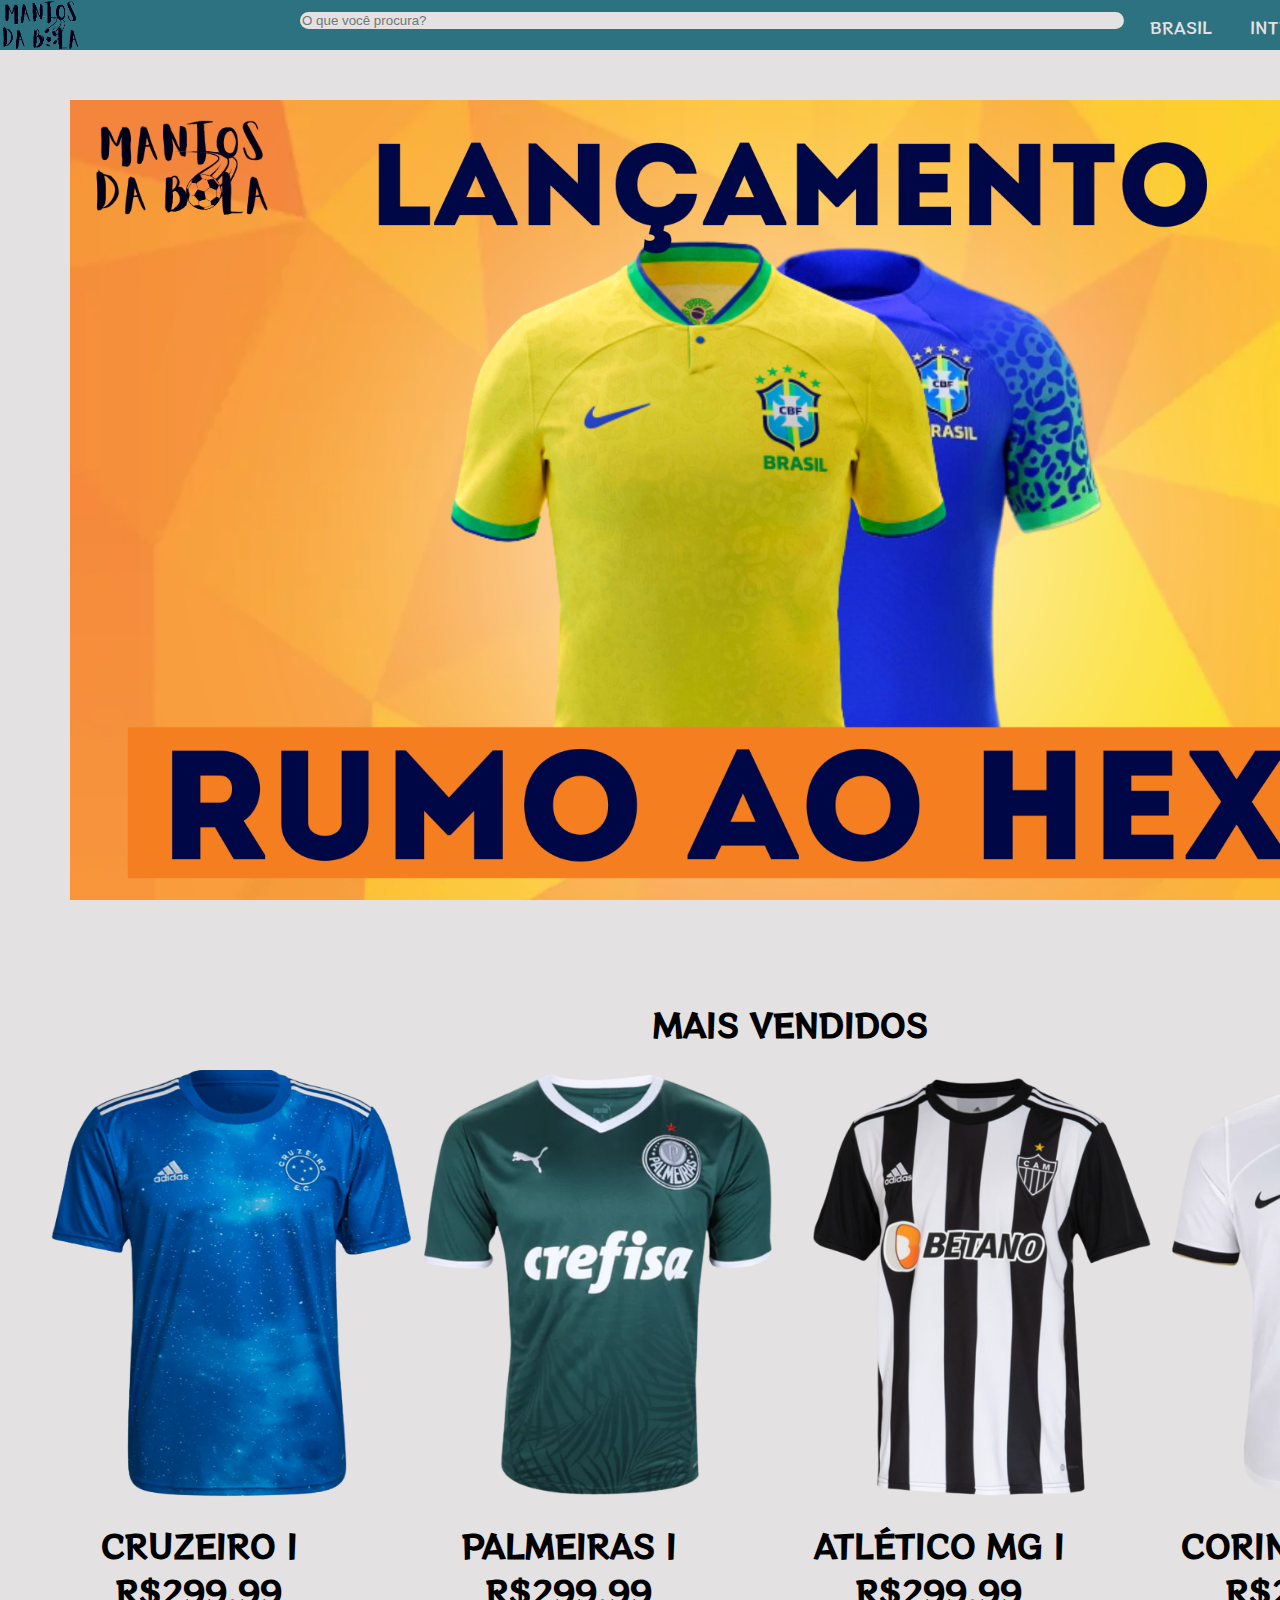
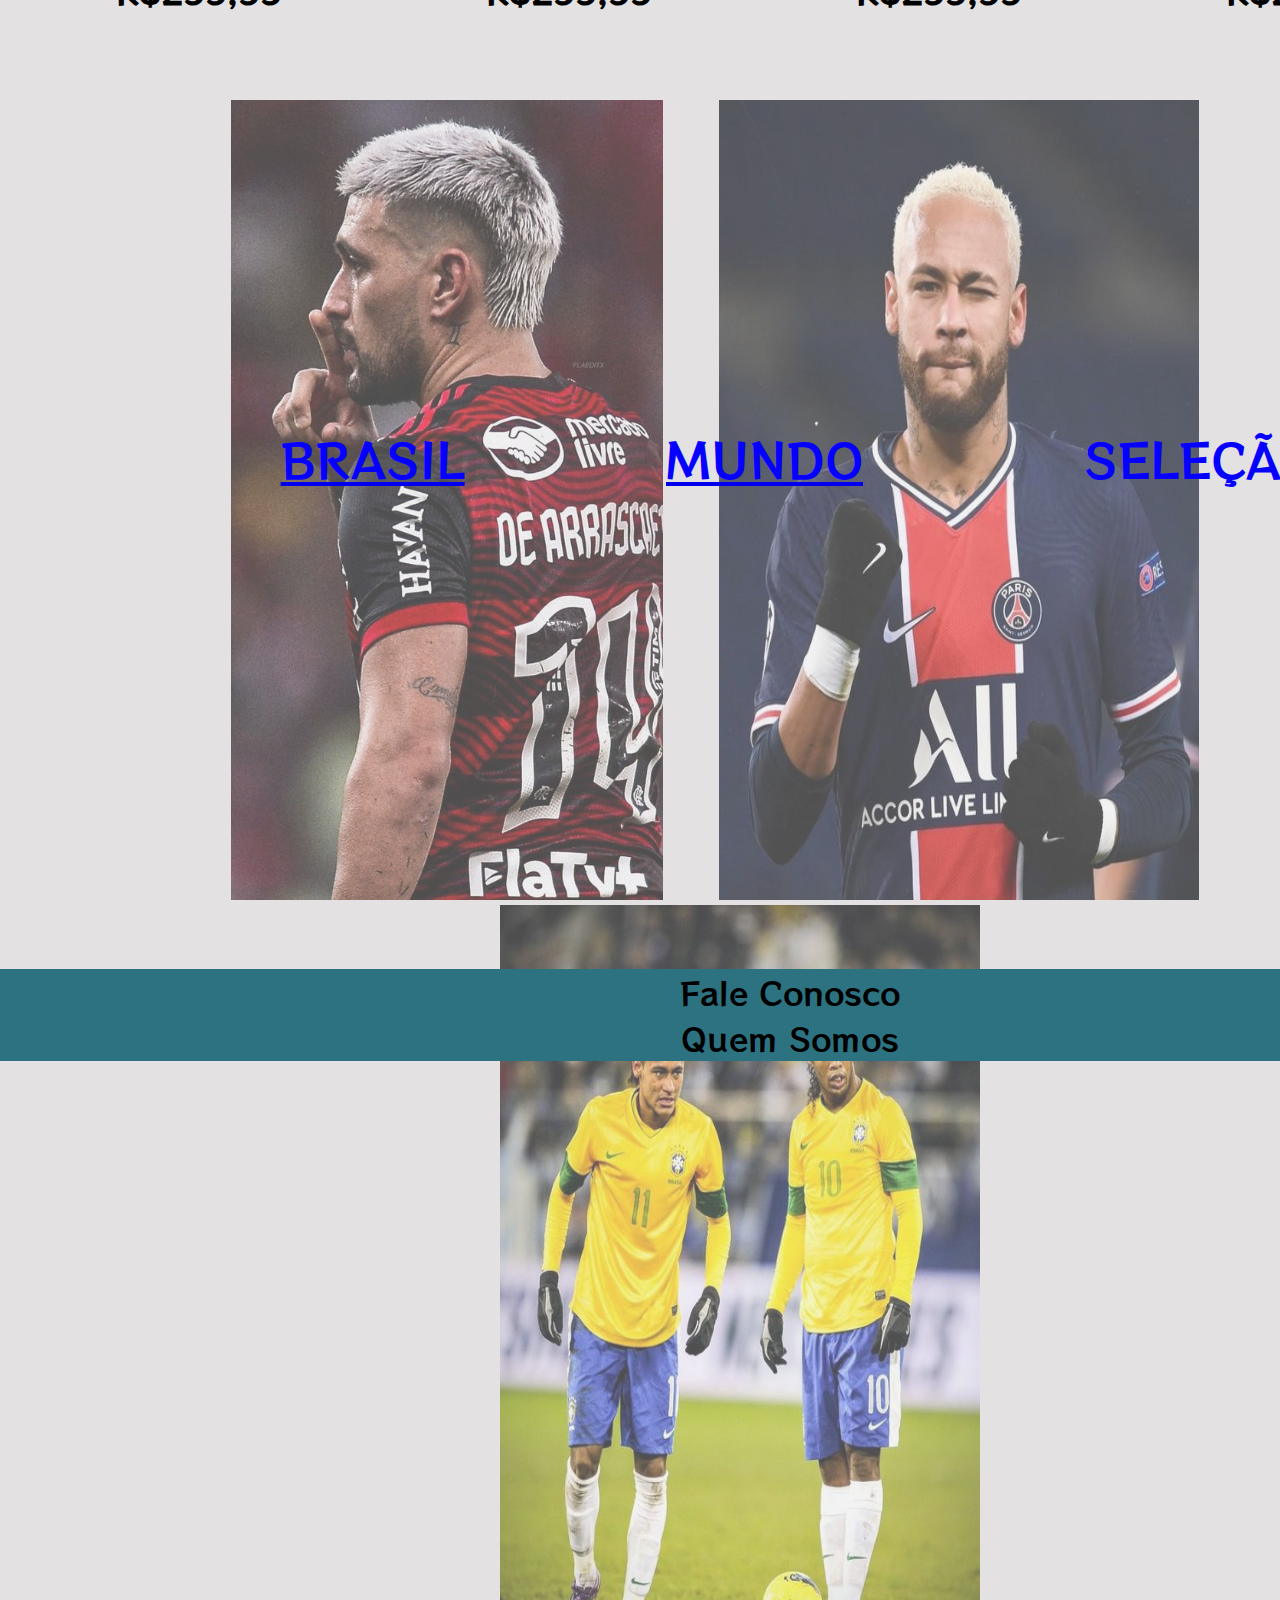
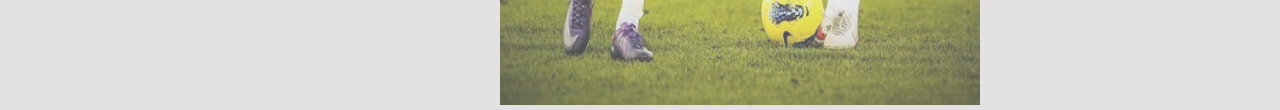
<file: index.html>
<!DOCTYPE html>
<html lang="en">
<head>
    <meta charset="UTF-8">
    <meta name="viewport" content="width=device-width, initial-scale=1.0">
    <meta http-equiv="X-UA-Compatible" content="ie=edge">
    <title>Mantos da Bola</title>
    <link rel="stylesheet" href="estilo.css">
    <link rel="preconnect" href="https://fonts.googleapis.com">
    <link rel="preconnect" href="https://fonts.gstatic.com" crossorigin>
    <link href="https://fonts.googleapis.com/css2?family=RocknRoll+One&display=swap" rel="stylesheet">
</head>
<body>
    <div id="cabecalho">
        <a href="index.html"><img src="images/logo.png" width="80" height="50" id="logo"></a>
        <input id="pesquisa" placeholder="O que você procura?">
        <img src="images/iconcart.png" width="50" height="30" id="cart">
        <img src="images/iconusuario.png" width="50" height="30" id="user">
            <a href="prod_br.html" class="categ" id="br">BRASIL</a>
            <a class="categ" id="int" href="prod_int.html">INTERNACIONAL</a>
            <a class="categ" id="sel">SELEÇÃO</a>
    </div>
    <div id="banner">
        <img src="images/BannerPrincipal.png" width="1441" height="800" id="bannerimg">
    </div>
    <div id="maisvendidos">
        <h1>MAIS VENDIDOS</h1>
    </div>
    <div id="cmv">
        <img src="images/cruzeiro.png" width="370" height="431">
        <img src="images/palmeiras.png" width="370" height="431">
        <img src="images/galo.png" width="370" height="431">
        <img src="images/corinthians.png" width="370" height="431">
        <h1>Cruzeiro I<br>R$299,99</h1>
        <h1>Palmeiras I<br>R$299,99</h1>
        <h1>Atlético MG I<br>R$299,99</h1>
        <h1>Corinthians I<br>R$249,99</h1>
    </div>
    <div id="fotos">
        <img src="images/Arrascaeta.jpg" width="432" height="800">     
        <img src="images/Neymar.jpg" width="480" height="800" id="ney">
        <img src="images/NeyeRonaldinho.jpg" width="480" height="800">
    </div>
    <div id="topicos">
        <a href="prod_br.html"><p id="topbr">BRASIL</p></a>
        <a href="prod_int.html"><p id="topmun">MUNDO</p></a>
        <p id="topsele">SELEÇÃO</p>
    </div>
    <div id="rodape">
        <a href="pg_contatos.html"> Fale Conosco</a><br>
        <a href="quemsomos.html"> Quem Somos</a>
    </div>
</body>
</html>
</file>
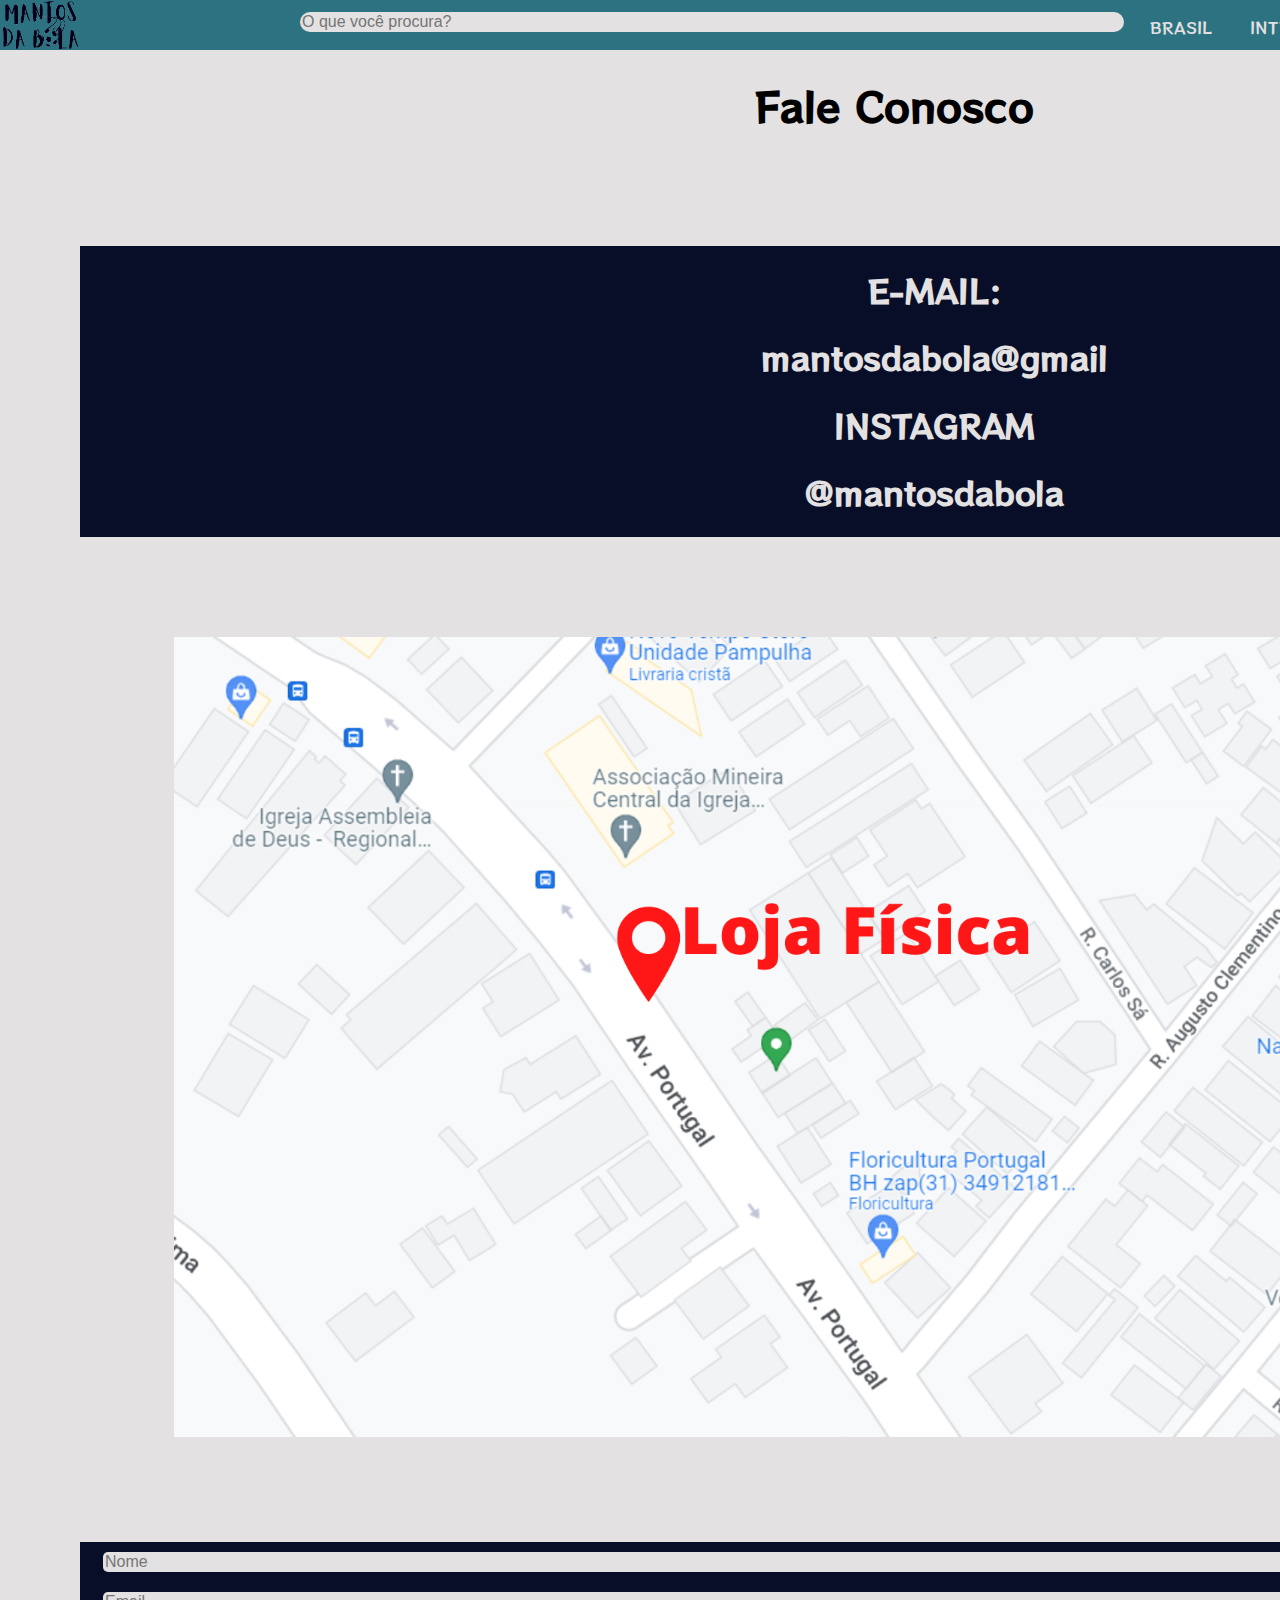
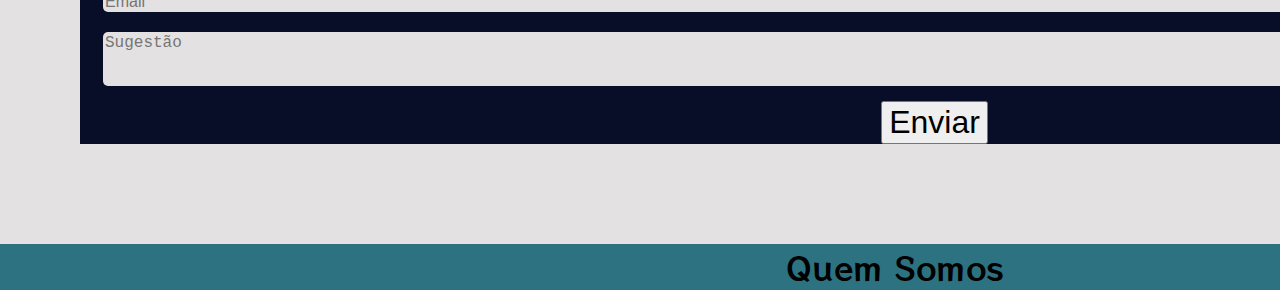
<file: pg_contatos.html>
<!DOCTYPE html>
<html lang="en">
<head>
    <meta charset="UTF-8">
    <meta name="viewport" content="width=device-width, initial-scale=1.0">
    <meta http-equiv="X-UA-Compatible" content="ie=edge">
    <title>Fale Conosco</title>
    <link rel="stylesheet" href="estilo_contato.css">
    <link rel="preconnect" href="https://fonts.googleapis.com">
    <link rel="preconnect" href="https://fonts.gstatic.com" crossorigin>
    <link href="https://fonts.googleapis.com/css2?family=RocknRoll+One&display=swap" rel="stylesheet">
</head>
<body>
    <div id="cabecalho">
        <a href="index.html"><img src="images/logo.png" width="80" height="50" id="logo"></a>
        <input id="pesquisa" placeholder="O que você procura?">
        <img src="images/iconcart.png" width="50" height="30" id="cart">
        <img src="images/iconusuario.png" width="50" height="30" id="user">
            <a class="categ" id="br" href="prod_br.html">BRASIL</a>
            <a class="categ" id="int" href="prod_int.html">INTERNACIONAL</a>
            <a class="categ" id="sel">SELEÇÃO</a>
    </div>
    <div id="falecon">
        <h1>Fale Conosco</h1>
    </div>
    <div id="dados">
        <h1>E-MAIL:</h1>
        <h1>mantosdabola@gmail</h1>
        <h1>INSTAGRAM</h1>
        <h1>@mantosdabola</h1>
    </div>
    <div id="mapa">
        <img src="images/mapa.png" width="1441" height="800">
    </div>
    <div id="form">
        <input type="text" placeholder="Nome"><br>
        <input type="text" placeholder="Email">
        <textarea id="suges"  placeholder="Sugestão"></textarea>
        <button>Enviar</button>
    </div>
    <div id="rodape">
        <a href="quemsomos.html"> Quem Somos</a>
    </div>
</body>
</html>
</file>
<file: estilo.css>
body{
    background-color: #E3E1E1;
    padding: 0px;
    margin-top: 0px;
    margin: 0px;
    font-family: 'RocknRoll One', sans-serif;
    display: grid;
    grid-template-rows: 0.1fr 1fr 0.2fr 0.6fr 0.1fr;
}

#cabecalho{
    background-color: #2D7280;
    height: 50px;
    color: #E3E1E1;
    margin: 0px;
}

#logo{
    display:inline-flex;
    margin: 0px;
    padding: 0px;
    position: absolute;
}

#pesquisa{
    display:inline-block;
    background-color: #E3E1E1;
    border-radius: 25px;
    width: 820px;
    margin-left: 300px ;
    margin-top: 12px;
    position: absolute;
    border: none;
    outline: none;
}

.categ{
    display: inline-block;
    margin-top: 15px;
    position: absolute;
    text-decoration: none;
    color: #E3E1E1;
}

#br{
    margin-left: 1150px;
}

#int{
    margin-left: 1250px;
}

#sel{
    margin-left: 1420px;
}

#cart{
    position: absolute;
    margin-top: 9px;
    margin-left: 1740px;
}

#user{
    position: absolute;
    margin-top: 9px;
    margin-left: 1600px;
}

#bannerimg{
    margin-top: 20px;
}

#banner{
    height: 800px;
    text-align: center;
}

#maisvendidos{
    height: 50px;  
    text-align: center;
    margin-top: 100px;
    margin-bottom: 40px;
}

#cmv{
    height: 480px;
    display: grid;
    grid-template-columns: 1fr 1fr 1fr 1fr;
    grid-template-rows: 1fr 1fr;
    text-align: center;
    margin-bottom: 200px;
    margin-left: 50px;
    margin-right: 50px;
    text-transform: uppercase;
}

#cmv h1{
    margin-right: 72px;
}

#fotos{
    text-align: center;
    position: absolute;
    z-index: -1;
    left: 200px;
    top: 1700px;
    opacity: 0.65;
}

#ney{
    margin-left: 50px;
    margin-right: 50px;
}

#topicos{
    margin-top: 300px;
    text-align: center;
    display: inline-flex;
    flex-direction: row;
    justify-content: space-around;
    font-size: 48px;
    position: relative;
    bottom: 75px;
    color: #0500FF;
    text-decoration: none;
}

#topbr{
    position: relative;
    left: 120px;
    color: #0500FF;
    text-decoration: none;
}

#topmun{
    color: #0500FF;
    text-decoration: none;
}

#topsele{
    position: relative;
    right: 100px;
}

#rodape a{
    color: black;
    font-style: normal;
    text-decoration: none;
}

#rodape{
    margin-top: 353px;
    text-align: center;
    background-color: #2D7280;
    font-size: 32px;

}
</file>
<file: estilo_contato.css>
body{
    background-color: #E3E1E1;
    padding: 0px;
    margin-top: 0px;
    margin: 0px;
    font-family: 'RocknRoll One', sans-serif;
    display: grid;
    grid-template-rows: 0.1fr 0.5fr 1fr;
}

#cabecalho{
    background-color: #2D7280;
    height: 50px;
    color: #E3E1E1;
    margin: 0px;
}

#logo{
    display:inline-flex;
    margin: 0px;
    padding: 0px;
    position: absolute;
}

#pesquisa{
    display:inline-block;
    background-color: #E3E1E1;
    border-radius: 25px;
    width: 820px;
    margin-left: 300px ;
    margin-top: 12px;
    position: absolute;
    border: none;
    outline: none;
}

.categ{
    display: inline-block;
    margin-top: 15px;
    position: absolute;
    text-decoration: none;
    color: #E3E1E1;
}

#br{
    margin-left: 1150px;
}

#int{
    margin-left: 1250px;
}

#sel{
    margin-left: 1420px;
}

#cart{
    position: absolute;
    margin-top: 9px;
    margin-left: 1740px;
}

#user{
    position: absolute;
    margin-top: 9px;
    margin-left: 1600px;
}

#falecon{
    text-align: center;
    font-size: 20px;
    height: 20px;
}

#dados{
    text-align: center;
    margin-left: 80px;
    background-color: #080E27;
    color: #E3E1E1;
    width: 1709px;
    margin-bottom: 100px;
}

#mapa{
    text-align: center;
    margin-bottom: 100px;
}

#form{
    margin-left: 80px;
    background-color: #080E27;
    color: #E3E1E1;
    width: 1709px;
    font-size: 16px;
    text-align: center;
}

#suges{
    height: 50px;
}

input , textarea{
    width: 1659px;
    font-size: 16px;
    margin-top: 10px;
    margin-bottom: 10px;
    border-radius: 5px;
    outline: none;
    border: none;
    background-color: #E3E1E1;
}

button{
    font-size: 32px;
}

#rodape{
    margin-top: 100px;
    text-align: center;
    background-color: #2D7280;
    font-size: 32px;
}

#rodape a{
    color: black;
    font-style: normal;
    text-decoration: none;
}
</file>
